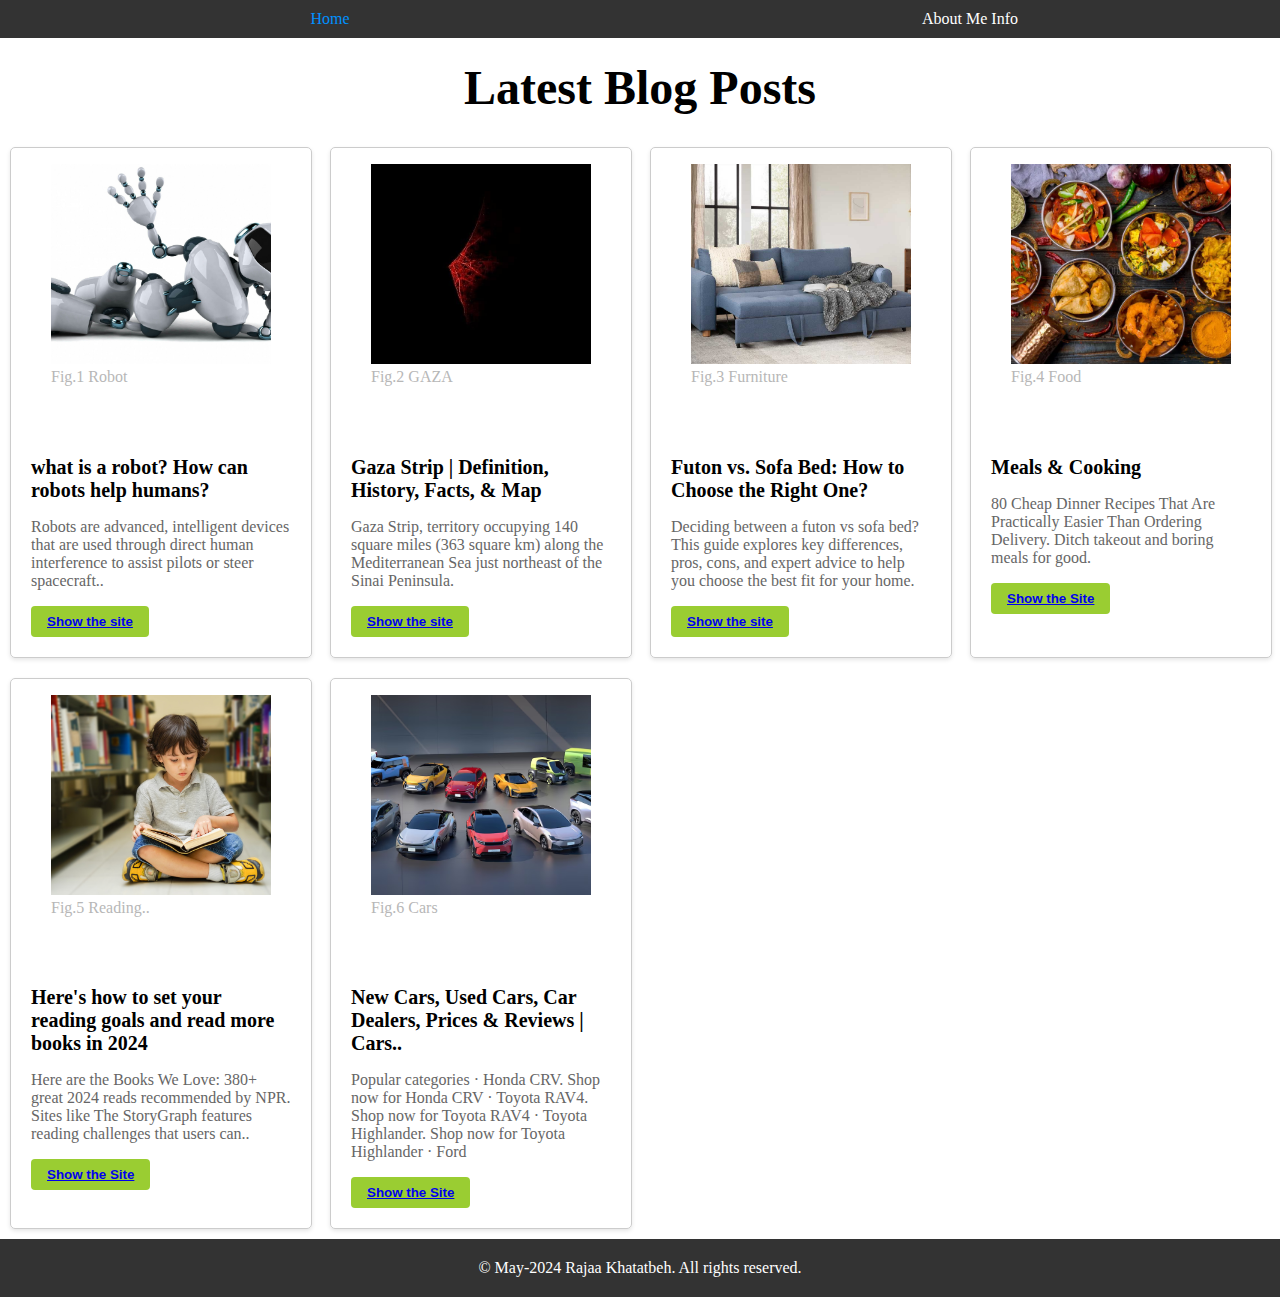
<file: index.html>
<!DOCTYPE html>
<html lang="en">
  <head>
    <meta charset="UTF-8" />
    <meta http-equiv="X-UA-Compatible" content="IE=edge" />
    <meta name="viewport" content="width=device-width, initial-scale=1.0" />
    <title>Home</title>
    <link rel="stylesheet" href="../static/css/style.css" />
  </head>
  <body class="sections">
    <nav class="navigation">
      <ul>
        <li class="active"><a href="./index.html">Home</a></li>
        <li>
          <a href="Blog Post/blogPost.html">About Me Info</a>
        </li>
      </ul>
    </nav>

    <main class="main">
      <h1>Latest Blog Posts</h1>
      <div class="card-section">
        <div class="card">
          <figure>
            <img
              src="static/images/wpid-1429171008713.jpg"
              class="card-img"
              alt="Blog Image"
            />
            <figcaption>Fig.1 Robot</figcaption>
          </figure>
          <div class="card-content">
            <h5 class="card-title">what is a robot? How can robots help humans?</h5>
            <p class="card-description">
              Robots are advanced, intelligent devices that are used through direct human interference 
              to assist pilots or steer spacecraft..
            </p>
            <button>
              <a href="https://www.ssla.co.uk/robot/"
                >Show the site</a>
              
            </button>
          </div>
        </div>

        <div class="card">
          <figure>
            <img
              src="static/images/GazaPhoto.jpg"
              class="card-img"
              alt="Blog Image"
            />
            <figcaption>Fig.2 GAZA</figcaption>
          </figure>
          <div class="card-content">
            <h5 class="card-title">
              Gaza Strip | Definition, History, Facts, & Map
            </h5>
            <p class="card-description">
              Gaza Strip, territory occupying 140 square miles (363 square km) 
              along the Mediterranean Sea just northeast of the Sinai Peninsula. 
            </p>
            <button>
              <a
                href="https://www.britannica.com/place/Gaza-Strip"
                >Show the site</a
              >
            </button>
          </div>
        </div>

        <div class="card">
          <figure>
            <img
              src="static/images/2jf1cy3u.png"
              class="card-img"
              alt="Blog Image"
            />
            <figcaption>Fig.3 Furniture</figcaption>
          </figure>
          <div class="card-content">
            <h5 class="card-title">
              Futon vs. Sofa Bed: How to Choose the Right One?
            </h5>
            <p class="card-description">
              Deciding between a futon vs sofa bed? 
              This guide explores key differences, pros, cons, and expert advice 
              to help you choose the best fit for your home.
            </p>
            <button>
              <a
                href="https://www.livingcozy.com/blog/futon-vs-sofa-bed"
                >Show the site</a
              >
            </button>
          </div>
        </div>

        <div class="card">
          <figure>
            <img
              src="static/images/Food Dishes.webp"
              class="card-img"
              alt="Blog Image"
            />
            <figcaption>Fig.4 Food </figcaption>
          </figure>
          <div class="card-content">
            <h5 class="card-title"> Meals & Cooking </h5>
            <p class="card-description">
              80 Cheap Dinner Recipes That Are Practically Easier Than Ordering Delivery.
               Ditch takeout and boring meals for good. 
            </p>
            <button>
              <a
                href="https://www.delish.com/cooking/recipe-ideas/g3166/cheap-easy-recipes/"
                >Show the Site</a
              >
            </button>
          </div>
        </div>

        <div class="card">
          <figure>
            <img
              src="static/images/reading a good book.jpg"
              class="card-img"
              alt="Blog Image"
            />
            <figcaption>Fig.5 Reading..</figcaption>
          </figure>
          <div class="card-content">
            <h5 class="card-title">Here's how to set your reading goals and read more books in 2024</h5>
            <p class="card-description">
              Here are the Books We Love: 380+ great 2024 reads recommended by NPR. 
              Sites like The StoryGraph features reading challenges that users can..
            </p>
            <button>
              <a
                href="https://www.npr.org/2024/03/28/1241024462/how-to-set-reading-goals-national-reading-month"
                >Show the Site</a
              >
            </button>
          </div>
        </div>

        <div class="card">
          <figure>
            <img
              src="static/images/every-type-of-car-motortrend.avif"
              class="card-img"
              alt="Blog Image"
            />
            <figcaption>Fig.6 Cars</figcaption>
          </figure>
          <div class="card-content">
            <h5 class="card-title">New Cars, Used Cars, Car Dealers, Prices & Reviews | Cars..</h5>
            <p class="card-description">
              Popular categories · Honda CRV. Shop now for Honda CRV · Toyota RAV4. Shop now for Toyota RAV4 · 
              Toyota Highlander. Shop now for Toyota Highlander · Ford
            </p>
            <button>
              <a
                href="https://www.cars.com/"
                >Show the Site</a
              >
            </button>
          </div>
        </div>
      </div>
    </main>

    <footer class="footer">
      <div class="footer-content">
        <p>&copy; May-2024 Rajaa Khatatbeh. All rights reserved.</p>
      </div>
    </footer>
  </body>
</html>
</file>
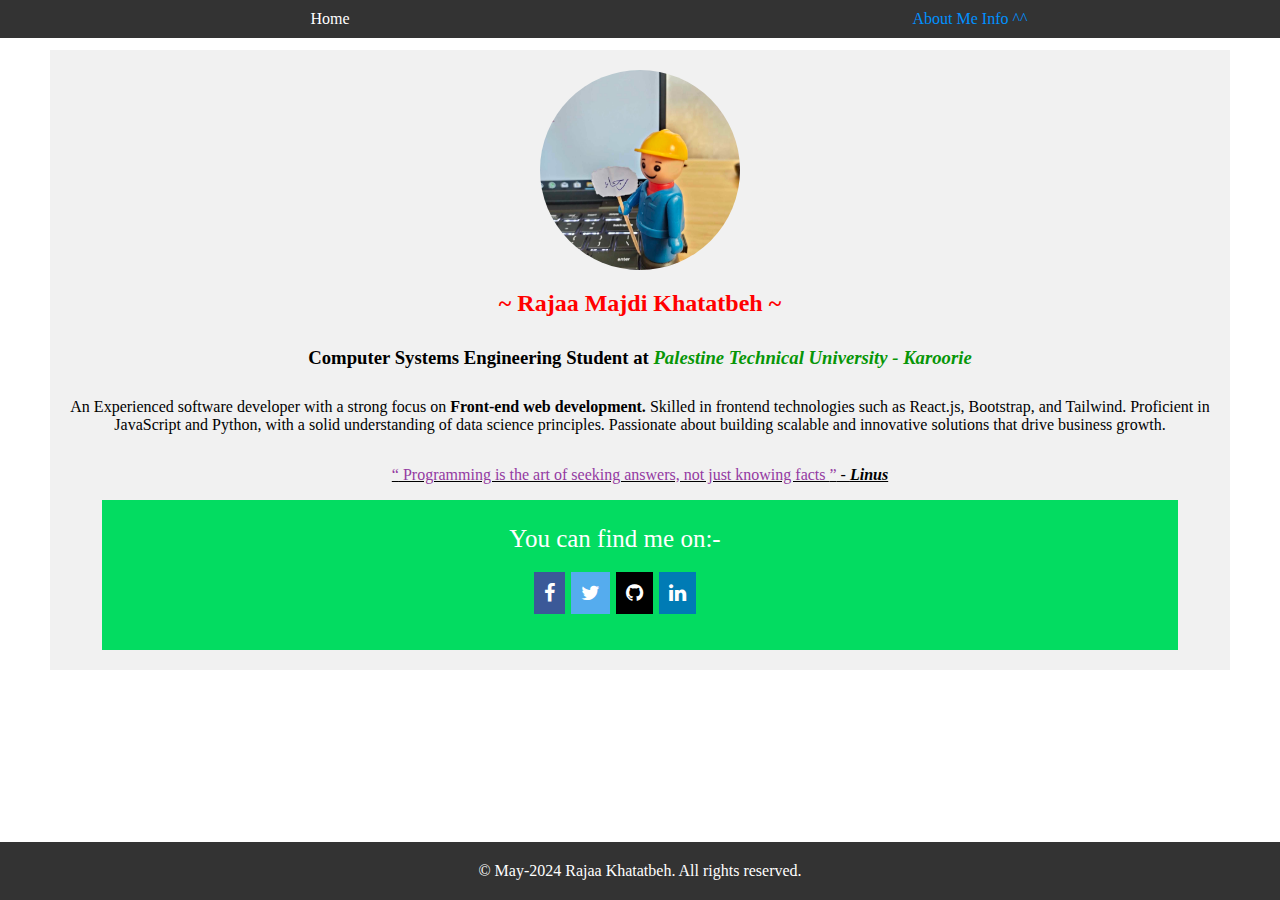
<file: Blog Post/blogPost.html>
<!DOCTYPE html>
<html lang="en">
  <head>
    <meta charset="UTF-8" />
    <meta http-equiv="X-UA-Compatible" content="IE=edge" />
    <meta name="viewport" content="width=device-width, initial-scale=1.0" />
    <title>About Me</title>
    <link rel="stylesheet" href="../static/css/style.css" />
    <link
      rel="stylesheet"
      href="https://cdnjs.cloudflare.com/ajax/libs/font-awesome/4.7.0/css/font-awesome.min.css"
    />
  </head>
  <body class="sections">
    <nav class="navigation">
      <ul>
        <li><a href="../index.html">Home</a></li>
        <li class="active"><a href="blogPost.html">About Me Info ^^</a></li>
      </ul>
    </nav>

    <main class="main-profile">
      <div class="profile">
        <div class="profile-picture">
          <img
            src="../static/images/Eng. Rajaa.jpg"
            alt="Profile Picture"
          />
        </div>
        <h2 class="profile-name"> ~ Rajaa Majdi Khatatbeh ~</h2>
        <h3 class="profile-description">
          Computer Systems Engineering Student at
          <i>Palestine Technical University - Karoorie</i>
        </h3>
        <p class="profile-description">
          An Experienced software developer with a strong focus on <b> Front-end web development.</b>
          Skilled in frontend technologies such as React.js, Bootstrap, and Tailwind. 
          Proficient in JavaScript and Python, with a solid understanding of data science principles. 
          Passionate about building scalable and innovative solutions that drive business growth.
          
        </p>
        <p class="quote">
          <q
            > Programming is the art of seeking answers, not just knowing facts </q
          >
          - <i><b>Linus</b></i>
        </p>
        <div class="social-icons">
          <p tabindex="0">You can find me on:- </p>
          <a href="https://www.facebook.com/profile.php?id=100052895432850" class="facebook"><i class="fa fa-facebook"></i></a>
          <a href="#" class="twitter"
            ><i class="fa fa-twitter"></i
          ></a>
          <a href="https://github.com/RajaaMajdi" class="github"
            ><i class="fa fa-github"></i
          ></a>
          <a
            href="https://www.linkedin.com/in/rajaa-majdi-5b0a08249/"
            class="linkedin"
            ><i class="fa fa-linkedin"></i
          ></a>
        </div>
      </div>
    </main>
    <footer class="footer">
      <div class="footer-content">
        <p>&copy; May-2024 Rajaa Khatatbeh. All rights reserved.</p>
      </div>
    </footer>
  </body>
</html>
</file>
<file: static/css/style.css>
/* Importing other CSS files */
@import "nav.css";
@import "main.css";
@import "footer.css";

/* Global Styles */

q {
  color: rgb(148, 58, 162);
}

figcaption {
  color: #b7b7b7;
}

/* Responsive Styles */
@media (max-width: 600px) {
  .card-section {
    display: flex;
    flex-direction: column;
    align-items: center;
  }

  .card {
    width: 90%;
    max-width: 400px;
  }
}

@media (min-width: 768px) {
  .card-section {
    display: grid;
    grid-template-columns: repeat(3, 1fr);
    gap: 20px;
  }

  .card {
    width: 100%;
  }
}

/* Card Styles */
.card-section {
  display: grid;
  grid-template-columns: repeat(auto-fit, minmax(300px, 1fr));
  gap: 20px;
}

.card {
  border: 1px solid #ccc;
  border-radius: 5px;
  overflow: hidden;
  box-shadow: 0 2px 4px rgba(0, 0, 0, 0.1);
  transition: transform 0.3s;
}

.card:hover {
  transform: translateY(-5px);
}

.card-img {
  width: 100%;
  height: 200px;
  object-fit: cover;
}

.card-content {
  padding: 20px;
}

.card-title {
  font-size: 20px;
  font-weight: bold;
  margin-bottom: 10px;
}

.card-description {
  font-size: 16px;
  color: #666;
}

.card-content button {
  background-color: yellowgreen;
  color: white;
  border: none;
  padding: 8px 16px;
  border-radius: 4px;
  font-weight: bold;
  cursor: pointer;
  transition: background-color 0.3s;
}

.card-content button:hover {
  background-color: #cab9fd;
}

/* Grid Layout */
body {
  display: grid;
  grid-template-rows: auto 1fr auto;
  grid-template-columns: 1fr;
  grid-template-areas:
    "header"
    "section"
    "footer";
  min-height: 100vh;
  margin: 0;
  padding: 0;
}

header {
  grid-area: header;
  background-color: #f2f2f2;
  padding: 20px;
}

.section {
  grid-area: section;
  display: grid;
  grid-template-rows: auto 1fr;
  grid-template-columns: 200px 1fr;
  grid-template-areas: "nav main";
}

footer {
  grid-area: footer;
  background-color: #f2f2f2;
  padding: 20px;
  text-align: center;
}

.main {
  margin: 10px;
}
.main h1 {
  text-align: center;
  font-size: 3em;
  margin-top: 50px;
}
</file>
